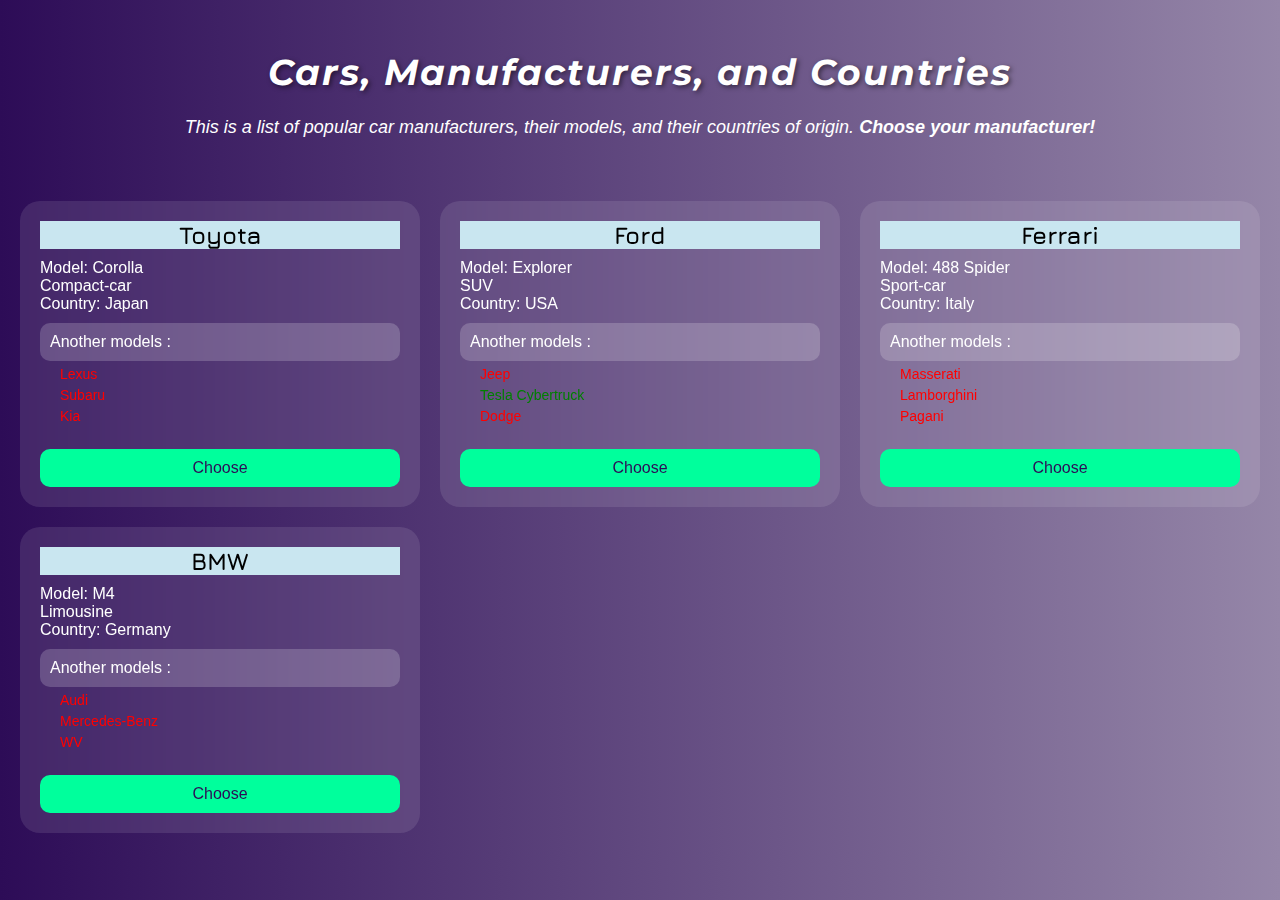
<file: Car/index.html>
<!DOCTYPE html>
<html lang="en">
<head>
  <meta charset="UTF-8">
  <meta name="viewport" content="width=device-width, initial-scale=1.0">
  <title>Cars and Manufacturers</title>
  <link rel="stylesheet" href="./styles.css">
  
</head>
<body>
  <h1 id ="title">Welcome to this website</h1>
  <p class="description">This is a list of popular car manufacturers, their models, and their countries of origin.<strong> Choose your manufacturer!</strong></p>

  <div class="car-container">

    <div class="car">
      <h2 class="manufacturer">Toyota</h2>
      
      <p>Model: Corolla</p>
      <p id = "compact">Compact-car</p>
      <p class="country">Country: Japan</p>
      <p class=" Another-models"> Another models :
            <ul>
                <li class="item">Lexus</li>
                <li class ="item">Subaru</li>
                <li class ="item">Kia</li>
            </ul>
      </p>
      <button class="choose-button">Choose</button>
    </div>
    
    <div class="car">
      <h2 class="manufacturer">Ford</h2>
      <p>Model: Explorer</p>
      <p id = "SUV">SUV</p>
      <p class="country">Country: USA</p>
      <p class="Another-models"> Another models :
        <ul>
            <li class="item">Jeep</li>
            <li class ="item"><a href="https://www.tesla.com/"> Tesla Cybertruck </a></li>
            <li class ="item">Dodge</li>
        </ul>
      </p>
      <button class="choose-button">Choose</button>
    </div>
    
    <div class="car">
      <h2 class="manufacturer">Ferrari</h2>
      <p>Model: 488 Spider</p>
      <p id = "Sport">Sport-car</p>
      <p class="country">Country: Italy</p>
      <p class=" Another-models"> Another models :
        <ul>
            <li class="item">Masserati</li>
            <li class ="item">Lamborghini</li>
            <li class ="item">Pagani</li>
        </ul>
      </p>
      <button class="choose-button">Choose</button>
    </div>
    
    <div class="car">
      <h2 class="manufacturer">BMW</h2>
      <p>Model: M4</p>
      <p id = "Limousine">Limousine</p>
      <p class="country">Country: Germany</p>
      <p class=" Another-models"> Another models :
            <ul>
                <li class="item">Audi</li>
                <li class ="item">Mercedes-Benz</li>
                <li class ="item">WV</li>
            </ul>
      </p>
      <button class="choose-button">Choose</button>
    </div>
    
</div>

<script src="./script.js"></script>
</body>
</html>
</file>
<file: Car/styles.css>
@import url('https://fonts.googleapis.com/css2?family=Jura:wght@300..700&family=Montserrat:ital,wght@0,100..900;1,100..900&family=Roboto+Slab:wght@100..900&display=swap');

/* Global Styles */
* {
    margin: 0;
    padding: 0;
    box-sizing: border-box;
}

body {
    font-family: 'Arial', sans-serif;
    background: linear-gradient(to right, #2D0C57, #9586A8); /* Gradient background */
    color: #fff;
    overflow-x: hidden;
}

/* Glassmorphism container */

.car-container {
    display: grid;
    grid-template-columns: repeat(auto-fill, minmax(300px, 1fr));
    gap: 20px;

    padding: 20px;
    margin-top: 40px;
}


.car {
    background: rgba(255, 255, 255, 0.1);
    backdrop-filter: blur(10px); /* Glassmorphism effect */
    border-radius: 20px;
    padding: 20px;
    transition: transform 0.3s ease-in-out;
}

.car:hover {
    transform: scale(1.05);
}

h2.manufacturer {
    font-family: "Jura", serif;
    display: flex;
    justify-content: center;
    align-items: center;
    font-size: 24px;
    font-weight: bold;
    color: #00FF9C;
    margin-bottom: 10px;
    transition: color 0.3s ease;
}

h2.manufacturer:hover {
    color: #FFDF00;
}

button.choose-button {
    background-color: #00FF9C;
    color: #2D0C57;
    border: none;
    border-radius: 10px;
    padding: 10px 20px;
    font-size: 16px;
    cursor: pointer;
    transition: background-color 0.3s ease, transform 0.3s ease;
    width: 100%;
    margin-top: 20px;
}

button.choose-button:hover {
    background-color: #FFDF00;
    transform: scale(1.1);
}

button.choose-button:active {
    transform: scale(0.95);
}

/* Title and Description */
#title {
    text-align: center;
    font-size: 36px;
    color: #ffffff;
    margin-top: 50px;
    font-family: 'Montserrat', sans-serif;
    letter-spacing: 2px;
    text-shadow: 2px 2px 5px rgba(0, 0, 0, 0.5);
    transition: color 0.3s ease;
}

.description {
    text-align: center;
    font-size: 18px;
    color: #fff;
    margin-top: 20px;
    font-style: italic;
    line-height: 1.5;
}

/* Animation for title */
@keyframes titleAnimation {
    0% {
        transform: translateY(-20px);
        opacity: 0;
    }
    100% {
        transform: translateY(0);
        opacity: 1;
    }
}

#title {
    animation: titleAnimation 1s ease-in-out;
}

/* Links within list items */
.item a {
    color: #FFDF00;
    text-decoration: none;
    transition: color 0.3s ease;
}

.item a:hover {
    color: #00FF9C;
}

.item {
    list-style-type: none;
    font-size: 14px;
    margin-bottom: 5px;
}

/* Glass effect for car content */
.Another-models {
    background: rgba(255, 255, 255, 0.1);
    backdrop-filter: blur(8px);
    padding: 10px;
    border-radius: 10px;
    margin-top: 10px;
}

ul {
    padding: auto;
    margin-top: 5px;
    margin-left: 20px;
}

li {
    padding: auto;
    margin-top: 5px;
    margin-bottom: 5px;
}

/* Hover effect for card */
.car:hover {
    transform: scale(1.05);
}

/* Button highlight animation */
@keyframes highlightButton {
    0% {
        background-color: #00FF9C;
    }
    50% {
        background-color: #FFDF00;
    }
    100% {
        background-color: #00FF9C;
    }
}

button.choose-button {
    animation: highlightButton 1s infinite;
}

/* Responsives */
/* Adjustments for small screens (phones) */
@media only screen and (max-width: 600px) {
    body {
        font-size: 14px;
        padding: 10px;
    }

    .car-container {
        grid-template-columns: 1fr; /* One column layout */
        margin: 0;
        padding: 10px;
    }

    .car {
        padding: 15px;
        margin: 10px 0;
        border-radius: 10px;
    }

    h2.manufacturer {
        font-size: 20px;
        text-align: center;
    }

    #title {
        font-size: 24px;
    }

    button.choose-button {
        width: 100%; /* Full-width buttons */
    }
}

/* Adjustments for tablets */
@media only screen and (min-width: 601px) and (max-width: 1024px) {
    body {
        font-size: 16px;
        padding: 15px;
    }

    .car-container {
        grid-template-columns: repeat(2, 1fr); /* Two columns layout */
        gap: 15px;
    }

    .car {
        padding: 20px;
        margin: 15px 0;
    }

    h2.manufacturer {
        font-size: 22px;
    }

    #title {
        font-size: 28px;
    }

    button.choose-button {
        width: 100%; /* Full-width buttons */
    }
}

/* Prevent horizontal scrolling */
html, body {
    max-width: 100%;
    overflow-x: hidden;
}
</file>
